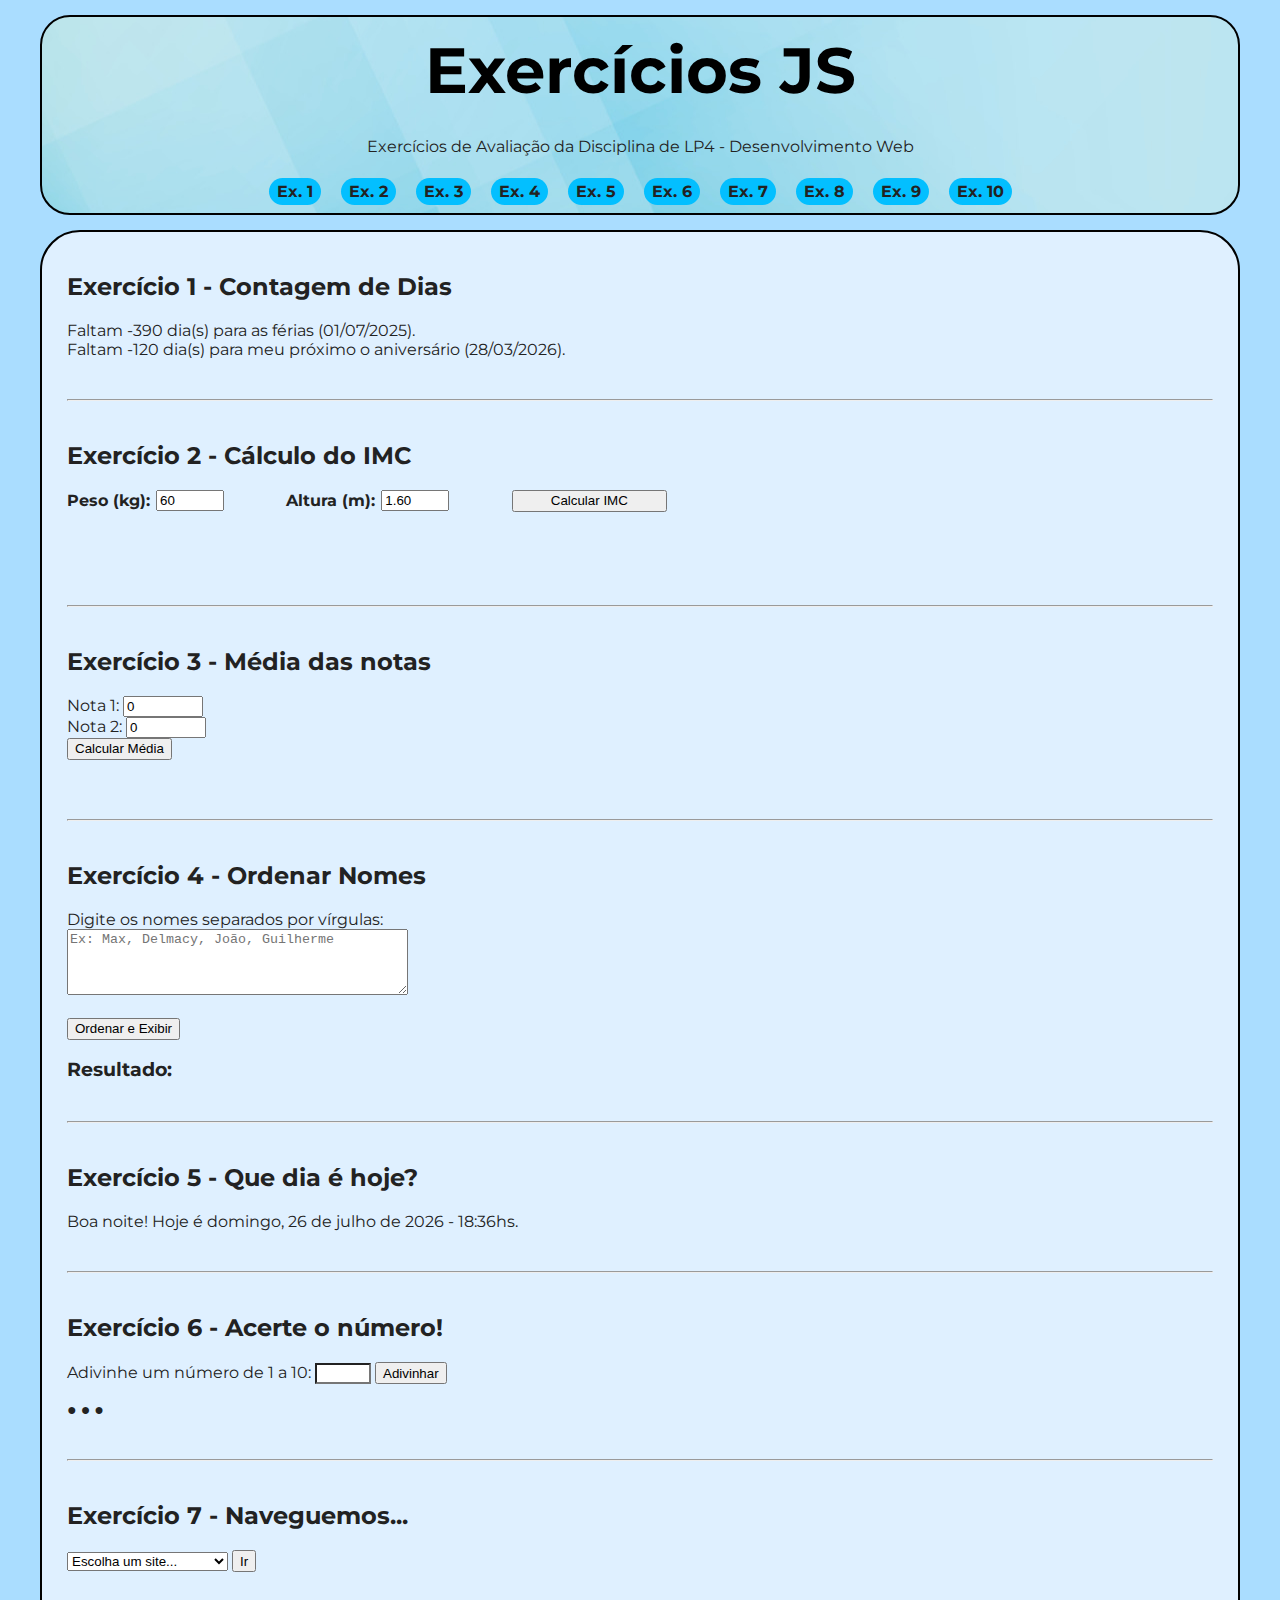
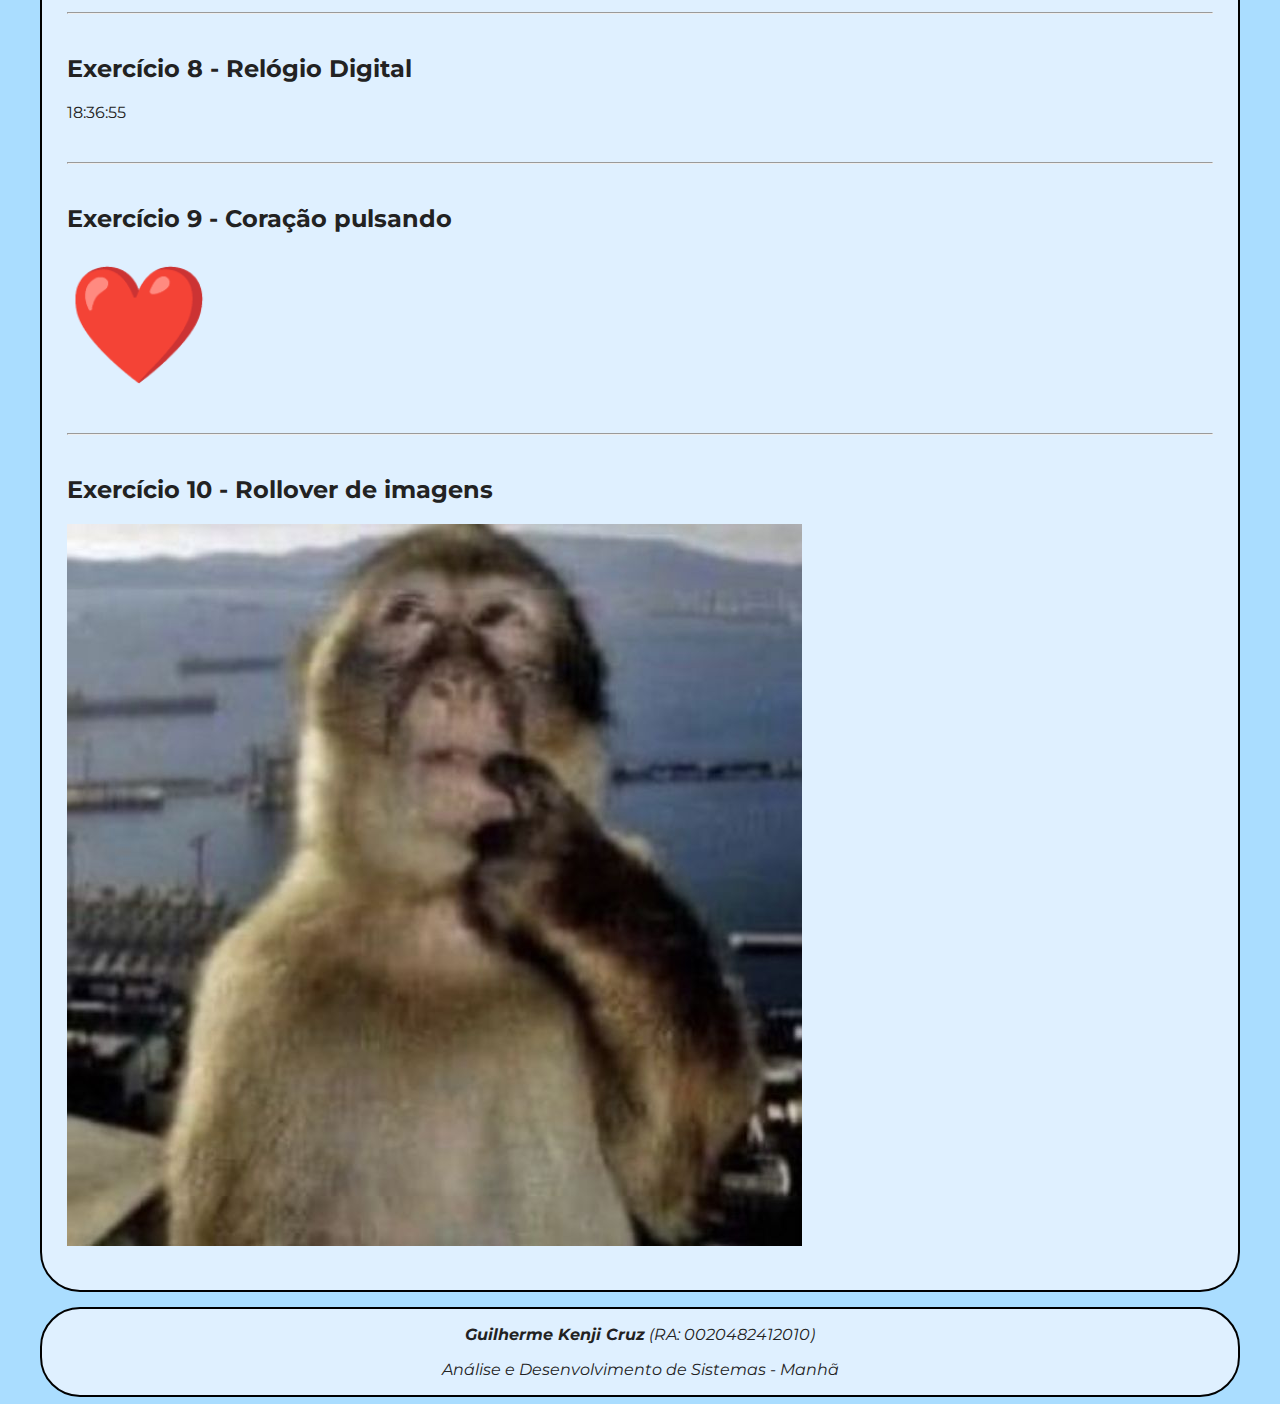
<file: Exercicios JS/index.html>
<!DOCTYPE html>
<html>
  <head>
    <meta charset="utf-8" />
    <meta name="viewport" content="width=device-width, initial-scale=1.0" />
    <link rel="stylesheet" href="./estilo.css" />
    <link rel="shortcut icon" href="./imagens/js.jpg" />
    <title>Exercícios JS - GKC</title>
    <script src="./script.js" defer></script> 
    <link rel="preconnect" href="https://fonts.googleapis.com">
    <link rel="preconnect" href="https://fonts.gstatic.com" crossorigin>
    <link href="https://fonts.googleapis.com/css2?family=Montserrat:ital,wght@0,100..900;1,100..900&display=swap" rel="stylesheet">
  </head>

  <body>
    <header>
      <h1>Exercícios JS</h1>
      <h2>Exercícios de Avaliação da Disciplina de LP4 - Desenvolvimento Web</h2>

      <nav>
        <ul>
          <li><a href="#ex1"><strong>Ex. 1</strong></a></li>
          <li><a href="#ex2"><strong>Ex. 2</strong></a></li>
					<li><a href="#ex3"><strong>Ex. 3</strong></a></li>
					<li><a href="#ex4"><strong>Ex. 4</strong></a></li>
					<li><a href="#ex5"><strong>Ex. 5</strong></a></li>
          <li><a href="#ex6"><strong>Ex. 6</strong></a></li>
					<li><a href="#ex7"><strong>Ex. 7</strong></a></li>
					<li><a href="#ex8"><strong>Ex. 8</strong></a></li>
					<li><a href="#ex9"><strong>Ex. 9</strong></a></li>
					<li><a href="#ex10"><strong>Ex. 10</strong></a></li>
        </ul>
      </nav>
    </header>

    <main>
		
      <section id="ex1">
        <h2>Exercício 1 - Contagem de Dias</h2>
        <div id="saidaFerias"></div>
        <div id="saidaNiver"></div>
      </section>

      <hr />

      <section id="ex2">
        <h2>Exercício 2 - Cálculo do IMC</h2>
        <div id="boxIMC">
          <div class="campo">
            <label for="peso">Peso (kg):</label>
            <input id="peso" type="number" step="0.1" value="60" />
          </div>

          <div class="campo">
            <label for="altura">Altura (m):</label>
            <input id="altura" type="number" step="0.01" value="1.60" />
          </div>

          <button id="botaoIMC">Calcular IMC</button>
        </div>

        <div id="resultadoIMC"></div>
      </section>
			
			<hr />
			
			<section id="ex3">
        <h2>Exercício 3 - Média das notas</h2>
				<div id="boxMedia">
					<div class="campo2">
						<label for="nota1">Nota 1:</label>
						<input id="nota1" type="number" step="0.01" min="0" max="10" value="0" />
					</div>

					<div class="campo2">
						<label for="nota2">Nota 2:</label>
						<input id="nota2" type="number" step="0.01" min="0" max="10" value="0" />
					</div>

					<button id="botaoMedia">Calcular Média</button>
				</div>
				<br/>
				<div id="resultadoMedia"></div>
      </section>
			
			<hr />
			
			<section id="ex4">
				<h2>Exercício 4 - Ordenar Nomes</h2> 
				
				<div id="container">
					<div id="entrada4">
						<label for="nomes">Digite os nomes separados por vírgulas:</label><br/>
						<textarea id="nomes" rows="4" cols="40" placeholder="Ex: Max, Delmacy, João, Guilherme"></textarea><br/><br/>
						
						<button id="botaoOrdenar">Ordenar e Exibir</button>
					</div>
					<div id="saida4">
						<h3>Resultado:</h3>
						<ul id="listaNomes"></ul>
					</div>
				</div>
      </section>
			
			<hr />
			
			<section id="ex5">
        <h2>Exercício 5 - Que dia é hoje?</h2>
        <div id="data5"></div>
      </section>
			
      <hr />

      <section id="ex6">
        <h2>Exercício 6 - Acerte o número!</h2>
        <div id="adivinhacao">
          <label for="chuteInput">Adivinhe um número de 1 a 10:</label>
          <input type="number" id="chuteInput" min="1" max="10" />
          <button id="chuteBotao">Adivinhar</button>
          <p id="chuteMensagem"></p>
          <p id="chances"></p>
          <button id="dnvBotao" style="display: none;">Jogar Novamente</button>
        </div>
      </section>

      <hr />
			
			<section id="ex7">
        <h2>Exercício 7 - Naveguemos...</h2>
        <select id="selecao7">
          <option value="">Escolha um site...</option>
          <option value="https://www.bbc.com/portuguese/topics/cz74k717pw5t">BBC Brasil</option>
					<option value="https://www.pudim.com.br/">Pudim</option>
          <option value="https://panelinha.com.br/">Panelinha da Rita Lobo</option>
        </select>
        <button id="botao7">Ir</button>
      </section>
			
			<hr />
			
			<section id="ex8">
        <h2>Exercício 8 - Relógio Digital</h2>
        <div id="RelogioDigital"></div>
      </section>

      <hr />

      <section id="ex9">
        <h2>Exercício 9 - Coração pulsando</h2>
        <div id=coracao>❤️</div>
      </section>
			
			<hr />

      <section id="ex10">
        <h2>Exercício 10 - Rollover de imagens</h2>
        <img src="./imagens/pensando.jpg" alt="Rollover" id="rollover"/>
      </section>
			
    </main>

    <footer>
      <p><i><b>Guilherme Kenji Cruz</b> (RA: 0020482412010)</i></p>
      <p><i>Análise e Desenvolvimento de Sistemas - Manhã</i></p>
    </footer>
  </body>
</html>
</file>
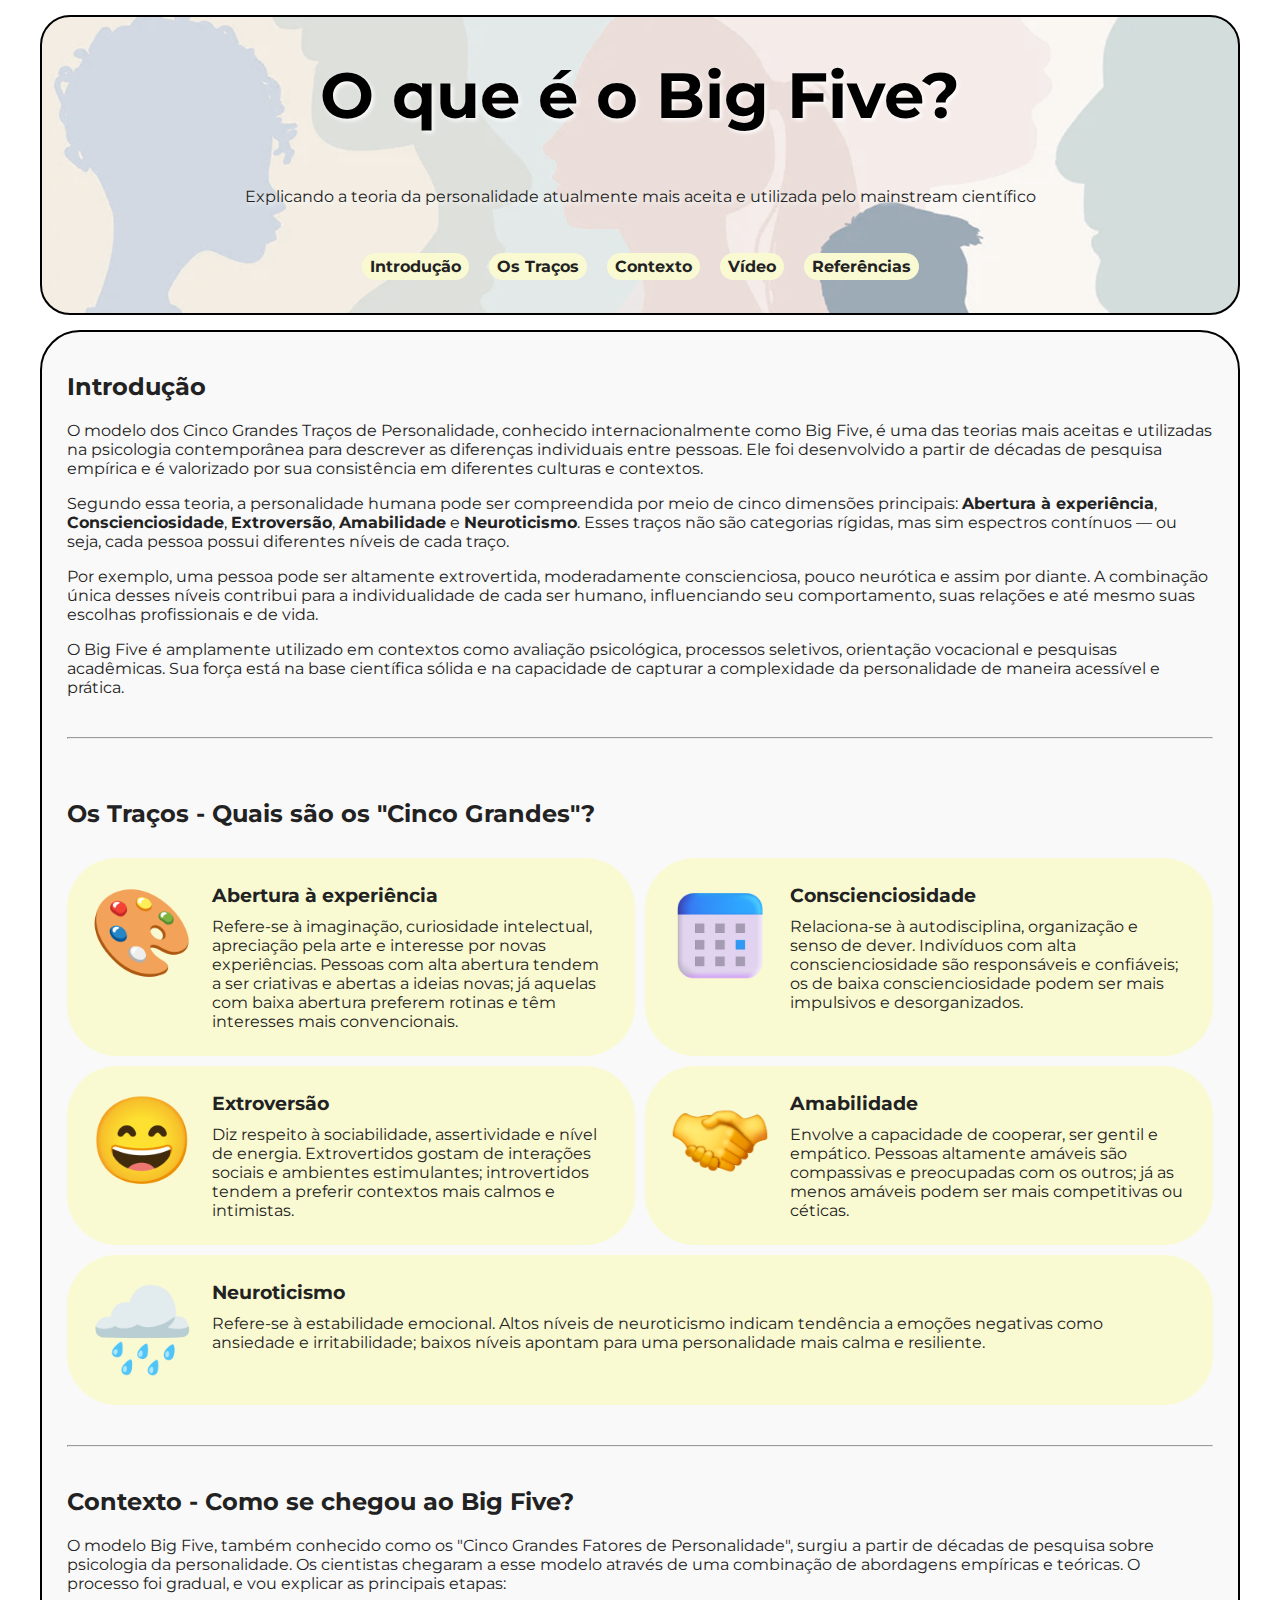
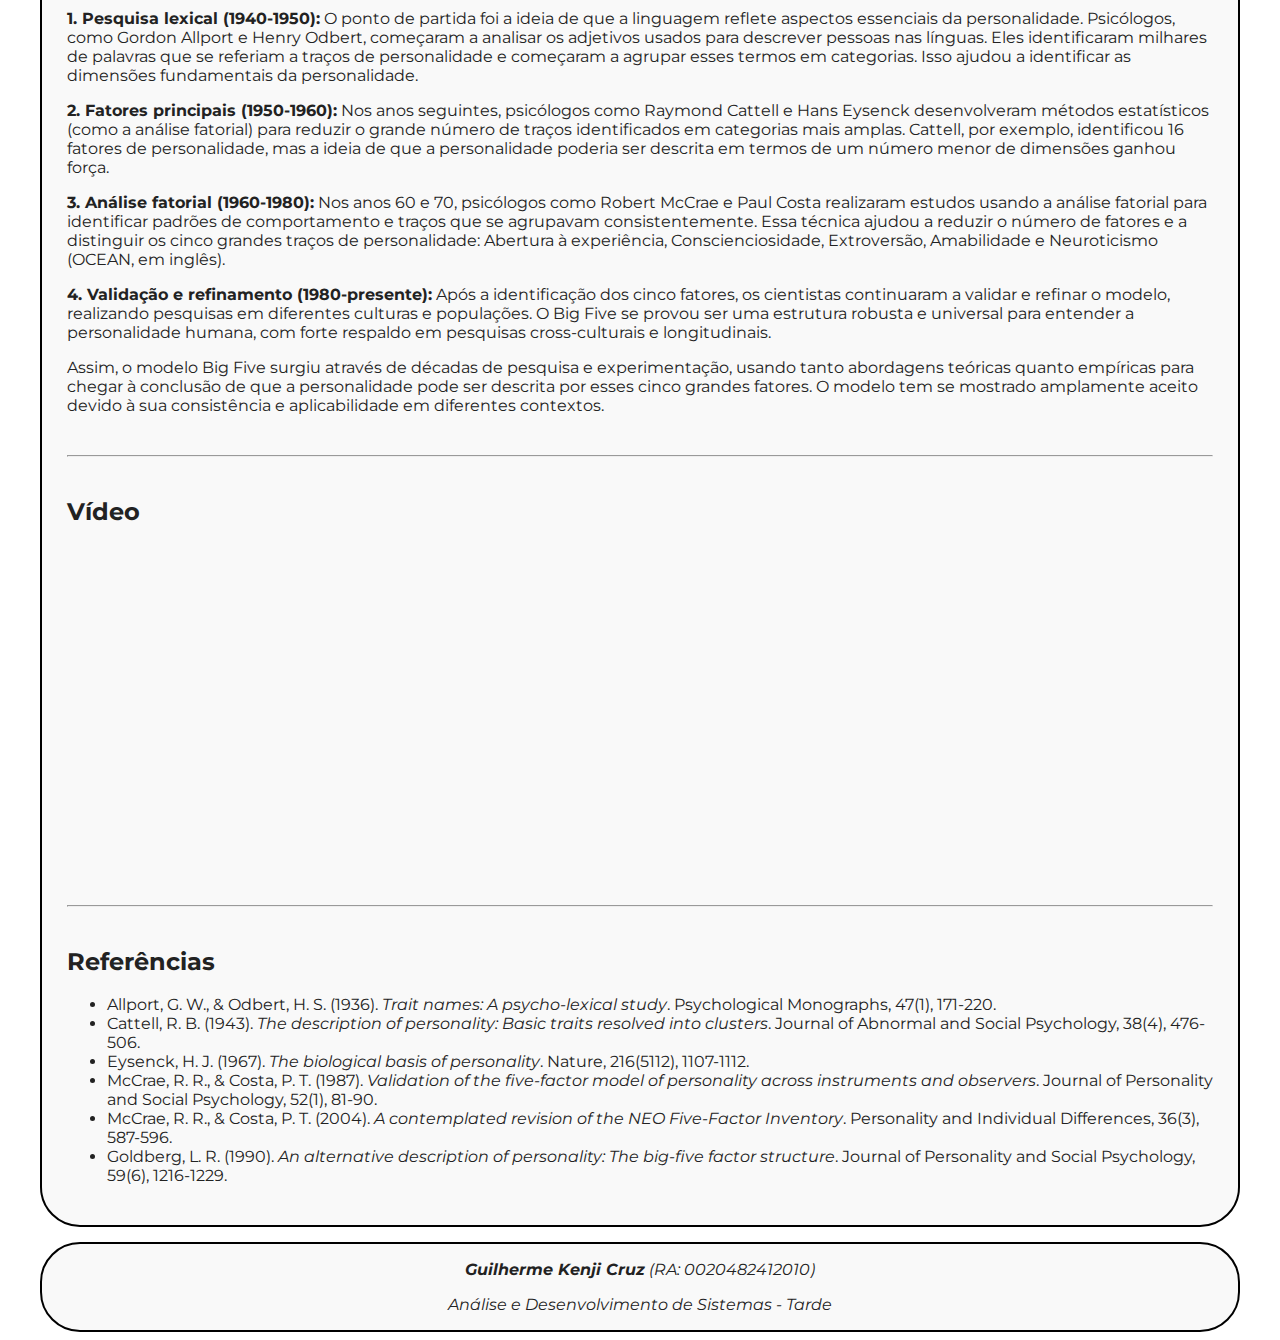
<file: Site Individual/index.html>
<!DOCTYPE html>
<html>
  <head>
    <meta charset="utf-8" />
    <meta name="viewport" content="width=device-width, initial-scale=1.0" />
    <link rel="stylesheet" href="./estilo.css" />
		<link rel="shortcut icon" href="./imagens/icone5.png" />
    <title>O Big Five</title>
		<link rel="preconnect" href="https://fonts.googleapis.com">
		<link rel="preconnect" href="https://fonts.gstatic.com" crossorigin>
		<link href="https://fonts.googleapis.com/css2?family=Montserrat:ital,wght@0,100..900;1,100..900&display=swap" rel="stylesheet">
  </head>
  <body>
    <header>
      <h1>O que é o Big Five?</h1>
			<h2>Explicando a teoria da personalidade atualmente mais aceita e utilizada pelo mainstream científico</h2>
    
			<nav>
				<ul>
					<li><a href="#intro"><strong>Introdução</strong></a></li>
					<li><a href="#boxcontainer"><strong>Os Traços</strong></a></li>
					<li><a href="#como"><strong>Contexto</strong></a></li>
					<li><a href="#video"><strong>Vídeo</strong></a></li>
					<li><a href="#referencias"><strong>Referências</strong></a></li>
				</ul>
			</nav>
		</header>

    <main>
      <section id="intro">
				<h2>Introdução</h2>
				<p>O modelo dos Cinco Grandes Traços de Personalidade, conhecido internacionalmente como Big Five, é uma das teorias mais aceitas e utilizadas na psicologia contemporânea para descrever as diferenças individuais entre pessoas. Ele foi desenvolvido a partir de décadas de pesquisa empírica e é valorizado por sua consistência em diferentes culturas e contextos.</p>
				<p>Segundo essa teoria, a personalidade humana pode ser compreendida por meio de cinco dimensões principais: <strong>Abertura à experiência</strong>, <strong>Conscienciosidade</strong>, <strong>Extroversão</strong>, <strong>Amabilidade</strong> e <strong>Neuroticismo</strong>. Esses traços não são categorias rígidas, mas sim espectros contínuos — ou seja, cada pessoa possui diferentes níveis de cada traço.</p>
				<p>Por exemplo, uma pessoa pode ser altamente extrovertida, moderadamente conscienciosa, pouco neurótica e assim por diante. A combinação única desses níveis contribui para a individualidade de cada ser humano, influenciando seu comportamento, suas relações e até mesmo suas escolhas profissionais e de vida.</p>
				<p>O Big Five é amplamente utilizado em contextos como avaliação psicológica, processos seletivos, orientação vocacional e pesquisas acadêmicas. Sua força está na base científica sólida e na capacidade de capturar a complexidade da personalidade de maneira acessível e prática.</p>
      </section>
			<hr>
      <section id="boxcontainer">
				<h2>Os Traços - Quais são os "Cinco Grandes"?</h2>
        <div class="box">
          <img src="./imagens/abertura.png" alt="Abertura à experiência" width="100"/>
					<div class="boxtexto">
						<h3>Abertura à experiência</h3>
						<p>Refere-se à imaginação, curiosidade intelectual, apreciação pela arte e interesse por novas experiências. Pessoas com alta abertura tendem a ser criativas e abertas a ideias novas; já aquelas com baixa abertura preferem rotinas e têm interesses mais convencionais.</p>
					</div>
				</div>
        <div class="box">
          <img src="./imagens/conscienciosidade.png" alt="Conscienciosidade" width="100"/>
					<div class="boxtexto">
						<h3>Conscienciosidade</h3>
						<p>Relaciona-se à autodisciplina, organização e senso de dever. Indivíduos com alta conscienciosidade são responsáveis e confiáveis; os de baixa conscienciosidade podem ser mais impulsivos e desorganizados.</p>
					</div>
				</div>
        <div class="box">
          <img src="./imagens/extroversao.png" alt="Extroversão" width="100"/>
					<div class="boxtexto">
						<h3>Extroversão</h3>
						<p>Diz respeito à sociabilidade, assertividade e nível de energia. Extrovertidos gostam de interações sociais e ambientes estimulantes; introvertidos tendem a preferir contextos mais calmos e intimistas.</p>
					</div>
				</div>
        <div class="box">
          <img src="./imagens/amabilidade.png" alt="Amabilidade" width="100"/>
					<div class="boxtexto">
						<h3>Amabilidade</h3>
						<p>Envolve a capacidade de cooperar, ser gentil e empático. Pessoas altamente amáveis são compassivas e preocupadas com os outros; já as menos amáveis podem ser mais competitivas ou céticas.</p>
					</div>
				</div>
				<div class="box">
          <img src="./imagens/neuroticismo.png" alt="Neuroticismo" width="100"/>
					<div class="boxtexto">
						<h3>Neuroticismo</h3>
						<p>Refere-se à estabilidade emocional. Altos níveis de neuroticismo indicam tendência a emoções negativas como ansiedade e irritabilidade; baixos níveis apontam para uma personalidade mais calma e resiliente.</p>
					</div>
				</div>
      </section>
			<hr>
			<section id="como">
				<h2>Contexto - Como se chegou ao Big Five?</h2>
				<p>O modelo Big Five, também conhecido como os "Cinco Grandes Fatores de Personalidade", surgiu a partir de décadas de pesquisa sobre psicologia da personalidade. Os cientistas chegaram a esse modelo através de uma combinação de abordagens empíricas e teóricas. O processo foi gradual, e vou explicar as principais etapas:</p>
				<p><strong>1. Pesquisa lexical (1940-1950):</strong> O ponto de partida foi a ideia de que a linguagem reflete aspectos essenciais da personalidade. Psicólogos, como Gordon Allport e Henry Odbert, começaram a analisar os adjetivos usados para descrever pessoas nas línguas. Eles identificaram milhares de palavras que se referiam a traços de personalidade e começaram a agrupar esses termos em categorias. Isso ajudou a identificar as dimensões fundamentais da personalidade.</p>
				<p><strong>2. Fatores principais (1950-1960):</strong> Nos anos seguintes, psicólogos como Raymond Cattell e Hans Eysenck desenvolveram métodos estatísticos (como a análise fatorial) para reduzir o grande número de traços identificados em categorias mais amplas. Cattell, por exemplo, identificou 16 fatores de personalidade, mas a ideia de que a personalidade poderia ser descrita em termos de um número menor de dimensões ganhou força.</p>
				<p><strong>3. Análise fatorial (1960-1980):</strong> Nos anos 60 e 70, psicólogos como Robert McCrae e Paul Costa realizaram estudos usando a análise fatorial para identificar padrões de comportamento e traços que se agrupavam consistentemente. Essa técnica ajudou a reduzir o número de fatores e a distinguir os cinco grandes traços de personalidade: Abertura à experiência, Conscienciosidade, Extroversão, Amabilidade e Neuroticismo (OCEAN, em inglês).</p>
				<p><strong>4. Validação e refinamento (1980-presente):</strong> Após a identificação dos cinco fatores, os cientistas continuaram a validar e refinar o modelo, realizando pesquisas em diferentes culturas e populações. O Big Five se provou ser uma estrutura robusta e universal para entender a personalidade humana, com forte respaldo em pesquisas cross-culturais e longitudinais.</p>
				<p>Assim, o modelo Big Five surgiu através de décadas de pesquisa e experimentação, usando tanto abordagens teóricas quanto empíricas para chegar à conclusão de que a personalidade pode ser descrita por esses cinco grandes fatores. O modelo tem se mostrado amplamente aceito devido à sua consistência e aplicabilidade em diferentes contextos.</p>
			</section>
			<hr>
			<section id="video">
				<h2>Vídeo</h2>
				<iframe width="560" height="315" src="https://www.youtube.com/embed/UO8-TolLLd0?si=EMhWYVKz931j2cwq" title="YouTube video player" frameborder="0" allow="accelerometer; autoplay; clipboard-write; encrypted-media; gyroscope; picture-in-picture; web-share" referrerpolicy="strict-origin-when-cross-origin" allowfullscreen></iframe>
			</section>
			<hr>
			<section id="referencias">
				<h2>Referências</h2>
				<ul>
					<li>Allport, G. W., & Odbert, H. S. (1936). <i>Trait names: A psycho-lexical study</i>. Psychological Monographs, 47(1), 171-220.</li>
					<li>Cattell, R. B. (1943). <i>The description of personality: Basic traits resolved into clusters</i>. Journal of Abnormal and Social Psychology, 38(4), 476-506.</li>
					<li>Eysenck, H. J. (1967). <i>The biological basis of personality</i>. Nature, 216(5112), 1107-1112.</li>
					<li>McCrae, R. R., & Costa, P. T. (1987). <i>Validation of the five-factor model of personality across instruments and observers</i>. Journal of Personality and Social Psychology, 52(1), 81-90.</li>
					<li>McCrae, R. R., & Costa, P. T. (2004). <i>A contemplated revision of the NEO Five-Factor Inventory</i>. Personality and Individual Differences, 36(3), 587-596.</li>
					<li>Goldberg, L. R. (1990). <i>An alternative description of personality: The big-five factor structure</i>. Journal of Personality and Social Psychology, 59(6), 1216-1229.</li>
				</ul>
			</section>
    </main>
    <footer>
      <p><i><b>Guilherme Kenji Cruz</b> (RA: 0020482412010)</i></p>
      <p><i>Análise e Desenvolvimento de Sistemas - Tarde</i></p>
    </footer>
  </body>
</html>
</file>
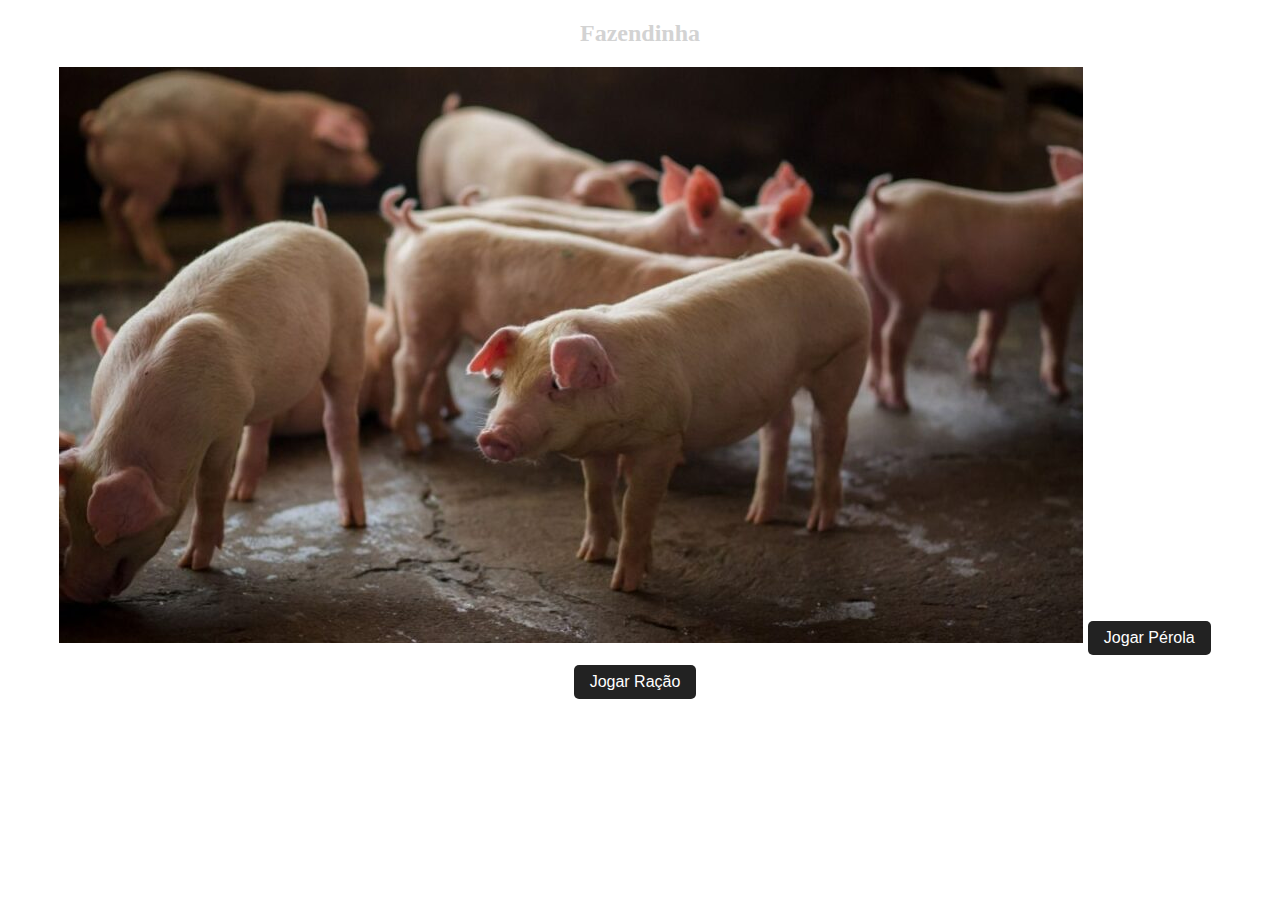
<file: chiqueiro.html>
<!DOCTYPE html>
<head>
	<meta charset="UTF-8">
	<title>Fazendinha</title>
	<link rel="stylesheet" href= "./iframe.css" media="screen"/>
	<link rel="preconnect" href="https://fonts.googleapis.com">
	<link rel="preconnect" href="https://fonts.gstatic.com" crossorigin>
	<link href="https://fonts.googleapis.com/css2?family=Dancing+Script:wght@400..700&display=swap" rel="stylesheet">
</head>
<body>
	<h2>Fazendinha</h2>
	<div>
		<img src="./imagens/porcos.jpg" alt="Nossos porquinhos" class="fixa">
		
		<input type="checkbox" id="botao-perola" hidden>
		<label for="botao-perola" class="botao">Jogar Pérola</label>

		<input type="checkbox" id="botao-racao" hidden>
		<label for="botao-racao" class="botao">Jogar Ração</label>
		
		<img src="./imagens/perola.png" alt="Pérola" class="jogar" id="perola">
		<img src="./imagens/racao.png" alt="Lavagem" class="jogar" id="racao">
	</div>
</body>
</html>
</file>
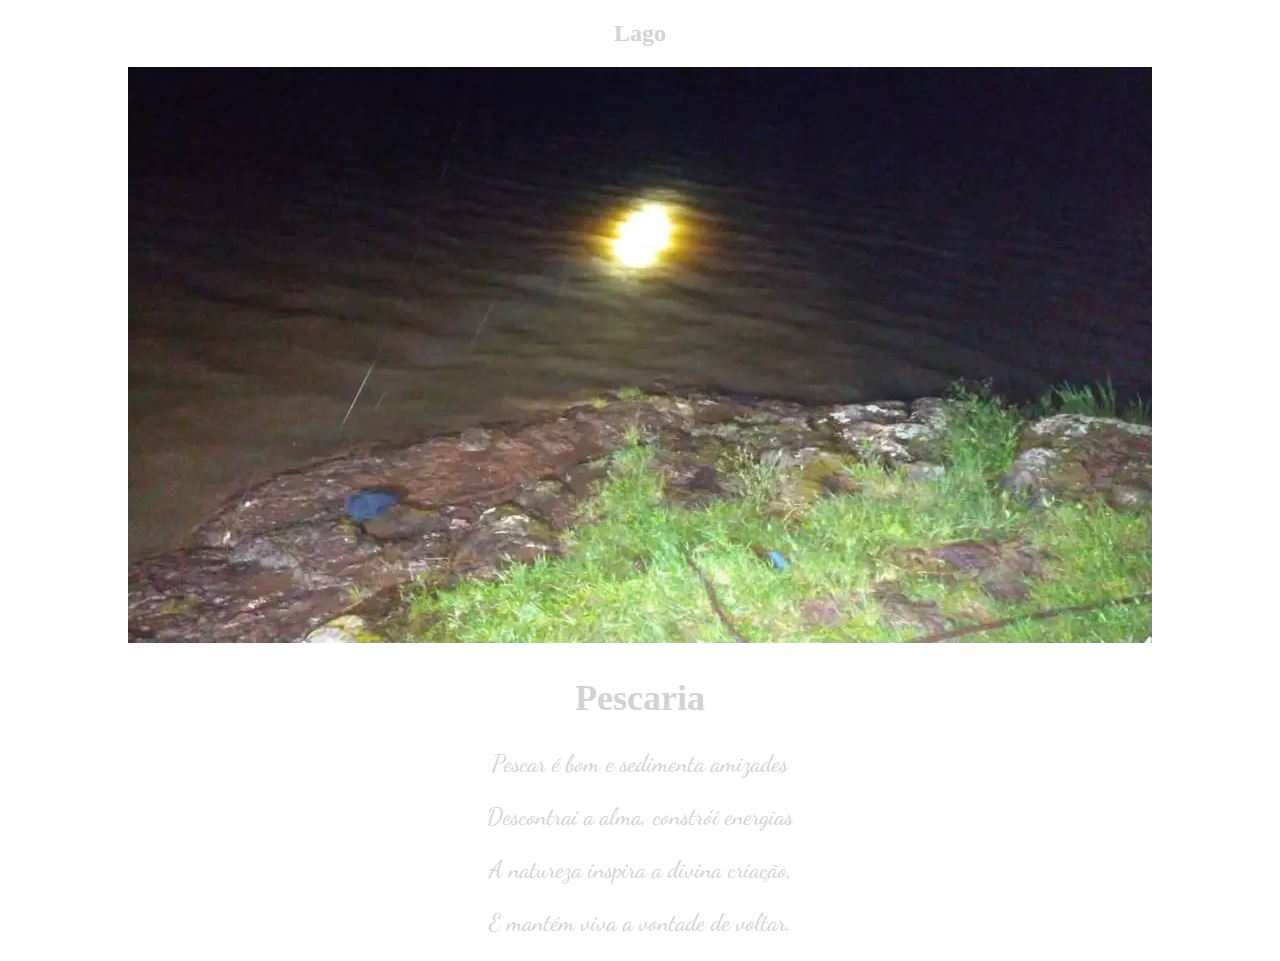
<file: lago.html>
<!DOCTYPE html>
<head>
	<meta charset="UTF-8">
	<title>Lago</title>
	<link rel="stylesheet" href= "./iframe.css" media="screen"/>
	<link rel="preconnect" href="https://fonts.googleapis.com">
	<link rel="preconnect" href="https://fonts.gstatic.com" crossorigin>
	<link href="https://fonts.googleapis.com/css2?family=Dancing+Script:wght@400..700&display=swap" rel="stylesheet">
</head>
<body>
	<h2>Lago</h2>
	<div>
		<img src="./imagens/lago.jpg" alt="Lago" class="lago">
		<img src="./imagens/peixe_girando.gif" alt="peixe" class="peixe">
	</div>
	<article>
		<h2>Pescaria</h2>
		<p></p>
		<p>Pescar é bom e sedimenta amizades</p>
		<p>Descontrai a alma, constrói energias</p>
		<p>A natureza inspira a divina criação,</p>
		<p>E mantém viva a vontade de voltar.</p>
</article>
</body>
</html>
</file>
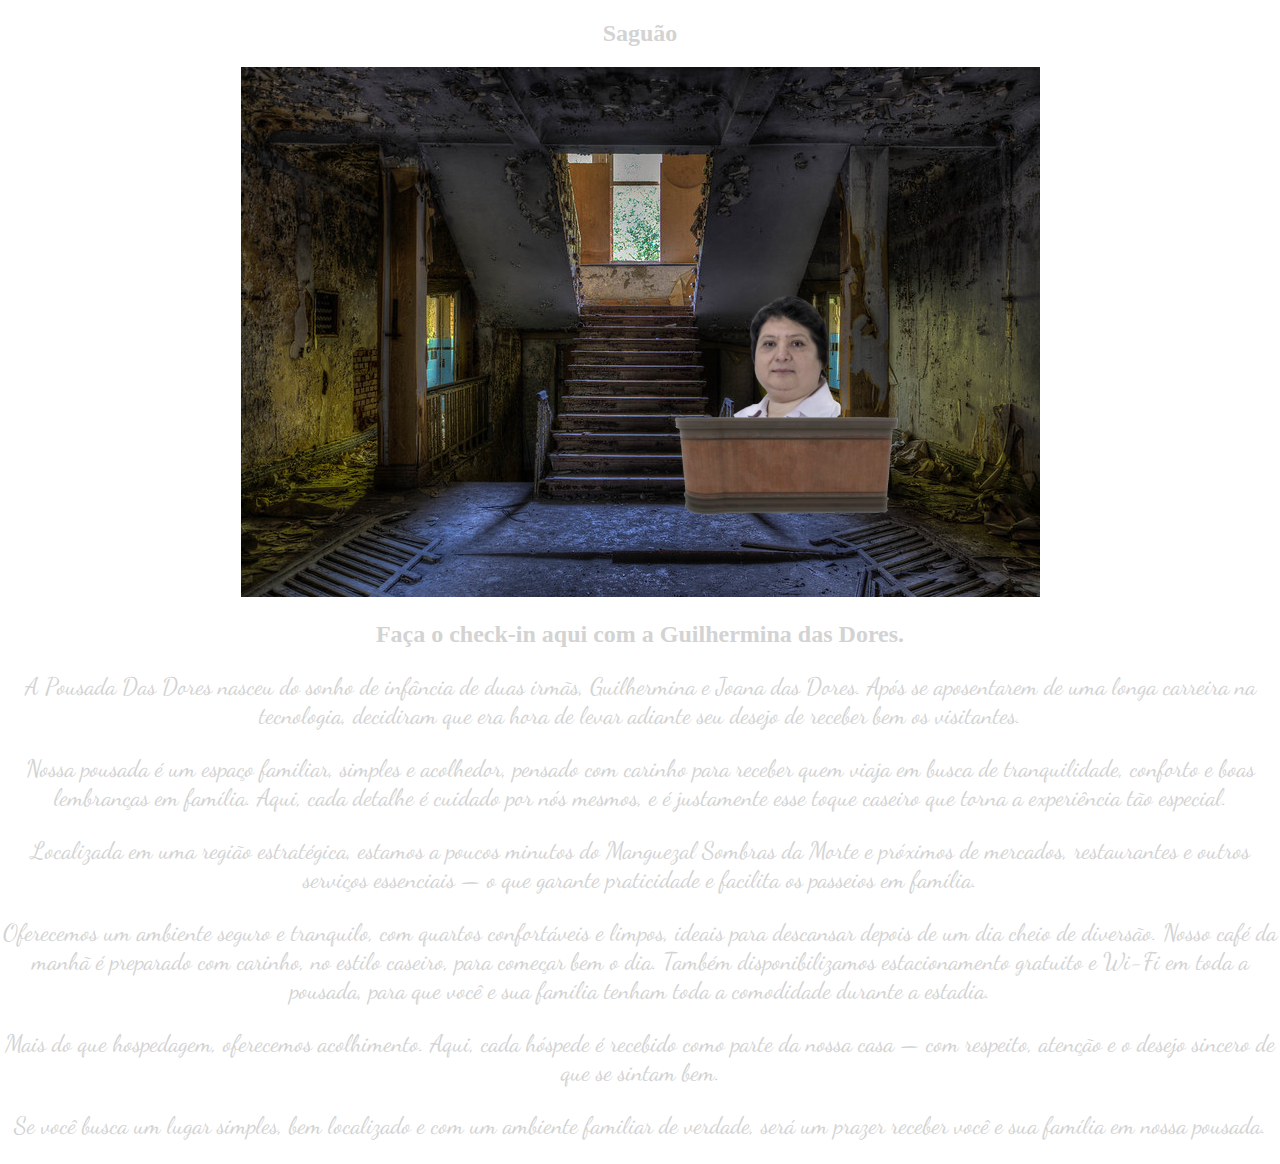
<file: lobby.html>
<!DOCTYPE html>
<head>
	<meta charset="UTF-8">
	<title>Lobby</title>
	<link rel="stylesheet" href= "./iframe.css" media="screen"/>
	<link rel="preconnect" href="https://fonts.googleapis.com">
	<link rel="preconnect" href="https://fonts.gstatic.com" crossorigin>
	<link href="https://fonts.googleapis.com/css2?family=Dancing+Script:wght@400..700&display=swap" rel="stylesheet">
</head>
<body>
	<h2>Saguão</h2>			
	<img src="./imagens/saguão.jpg" alt="Nosso bonito saguão" class="fixa">
	<h2>Faça o check-in aqui com a Guilhermina das Dores.</h2>
	<article>
		<p>A Pousada Das Dores nasceu do sonho de infância de duas irmãs, Guilhermina e Joana das Dores. Após se aposentarem de uma longa carreira na tecnologia, decidiram que era hora de levar adiante seu desejo de receber bem os visitantes.</p>
		<p>Nossa pousada é um espaço familiar, simples e acolhedor, pensado com carinho para receber quem viaja em busca de tranquilidade, conforto e boas lembranças em família. Aqui, cada detalhe é cuidado por nós mesmos, e é justamente esse toque caseiro que torna a experiência tão especial.</p>
		<p>Localizada em uma região estratégica, estamos a poucos minutos do Manguezal Sombras da Morte e próximos de mercados, restaurantes e outros serviços essenciais — o que garante praticidade e facilita os passeios em família.</p>
		<p>Oferecemos um ambiente seguro e tranquilo, com quartos confortáveis e limpos, ideais para descansar depois de um dia cheio de diversão. Nosso café da manhã é preparado com carinho, no estilo caseiro, para começar bem o dia. Também disponibilizamos estacionamento gratuito e Wi-Fi em toda a pousada, para que você e sua família tenham toda a comodidade durante a estadia.</p>
		<p>Mais do que hospedagem, oferecemos acolhimento. Aqui, cada hóspede é recebido como parte da nossa casa — com respeito, atenção e o desejo sincero de que se sintam bem.</p>
		<p>Se você busca um lugar simples, bem localizado e com um ambiente familiar de verdade, será um prazer receber você e sua família em nossa pousada.</p>
	</article>
</body>
</html>
</file>
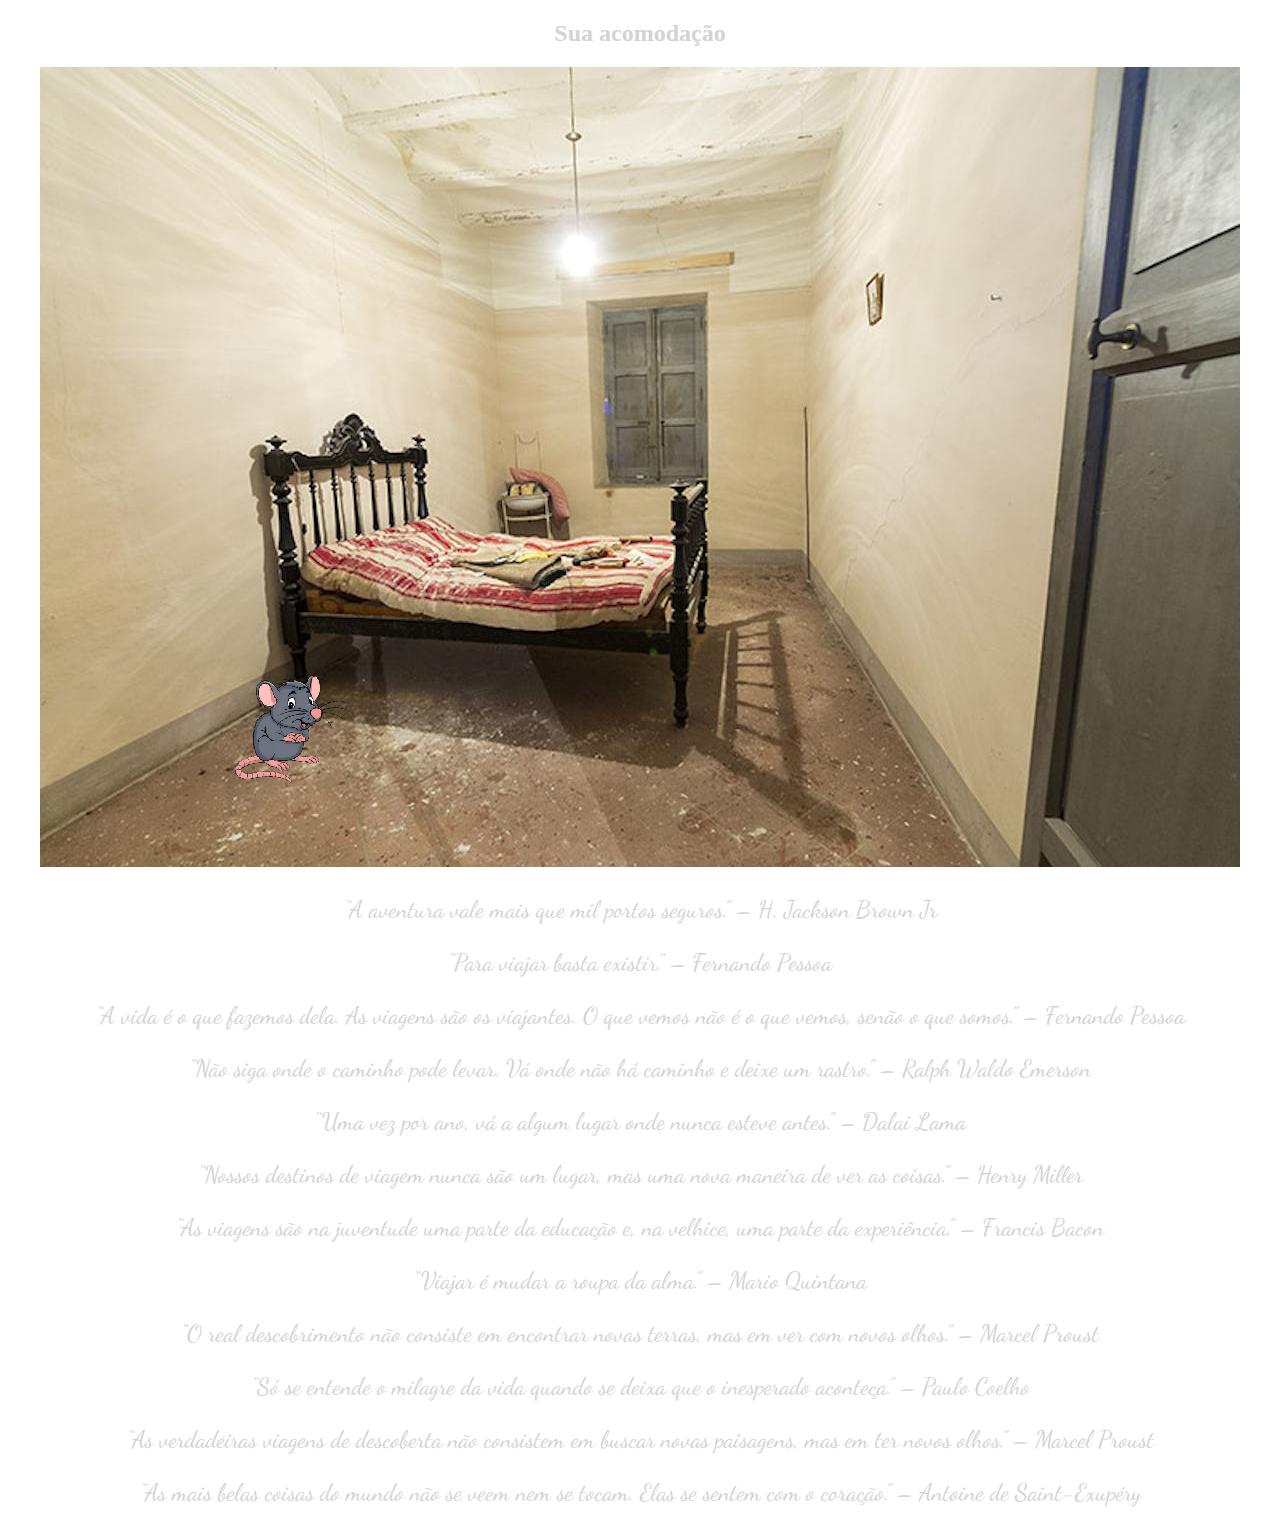
<file: quarto.html>
<!DOCTYPE html>
<head>
  <meta charset="UTF-8">
  <title>Quarto</title>
  <link rel="stylesheet" href="./iframe.css" media="screen"/>
  <link rel="preconnect" href="https://fonts.googleapis.com">
  <link rel="preconnect" href="https://fonts.gstatic.com" crossorigin>
  <link href="https://fonts.googleapis.com/css2?family=Dancing+Script:wght@400..700&display=swap" rel="stylesheet">
</head>
<body>
	<h2>Sua acomodação</h2>
	<div>
		<img src="./imagens/quarto2.jpg" alt="Quarto" class="fixa">
	</div>
	<article>
		<p>“A aventura vale mais que mil portos seguros.” – H. Jackson Brown Jr</p>
		<p></p>
		<p>“Para viajar basta existir.” – Fernando Pessoa</p>
		<p></p>
		<p>“A vida é o que fazemos dela. As viagens são os viajantes. O que vemos não é o que vemos, senão o que somos.” – Fernando Pessoa</p>
		<p></p>
		<p>“Não siga onde o caminho pode levar. Vá onde não há caminho e deixe um rastro.” – Ralph Waldo Emerson</p>
		<p></p>
		<p>“Uma vez por ano, vá a algum lugar onde nunca esteve antes.” – Dalai Lama</p>
		<p></p>
		<p>“Nossos destinos de viagem nunca são um lugar, mas uma nova maneira de ver as coisas.” – Henry Miller</p>
		<p></p>
		<p>“As viagens são na juventude uma parte da educação e, na velhice, uma parte da experiência.” – Francis Bacon</p>
		<p></p>
		<p>“Viajar é mudar a roupa da alma.” – Mario Quintana</p>
		<p></p>
		<p>“O real descobrimento não consiste em encontrar novas terras, mas em ver com novos olhos.” – Marcel Proust</p>
		<p></p>
		<p>“Só se entende o milagre da vida quando se deixa que o inesperado aconteça.” – Paulo Coelho</p>
		<p></p>
		<p>“As verdadeiras viagens de descoberta não consistem em buscar novas paisagens, mas em ter novos olhos.” – Marcel Proust</p>
		<p></p>
		<p>“As mais belas coisas do mundo não se veem nem se tocam. Elas se sentem com o coração.” – Antoine de Saint-Exupéry</p>
	</article>
</body>
</html>
</file>
<file: Exercicios JS/estilo.css>
:root {
    --corbg: #DFF0FF;
    --cortexto: #222222;
    --bordapadrao: 2px solid black;
		--fontepadrao: Montserrat, Arial, monospace, sans-serif;
}
 header, main, footer {
	margin: 0px;
	padding: 0px;
	border: 0px;
}
body {
	font-family: var(--fontepadrao);
	color: var(--cortexto);
	background-color: #AADDFF;
}
header {
	max-width: 1200px;
	margin: 15px auto;
	padding: 0 25px;
	box-sizing: border-box;
	background-image: url('./imagens/azul.jpg');
	background-position: center 60%;
  display: flex;
  flex-direction: column;
  justify-content: space-evenly;
  align-items: center;
  min-height: 200px;
	height: 200px;
  border: var(--bordapadrao);
	border-radius: 30px;
}
header h1 {
	font-size: 64px;
	color: black;
	text-align: center;
}
header h2 {
	font-weight: normal;
	font-size: 16px;
	text-align: center;
}
section{
	margin: 40px 0;
}
main {
	max-width: 1200px;
	background-color: var(--corbg);
	margin: 15px auto;
	padding: 0 25px;
	box-sizing: border-box;
	background-color: var(--corbg);
  border: var(--bordapadrao);
	border-radius: 40px;
}
footer {
	max-width: 1200px;
	margin: 15px auto;
	padding: 0 25px;
	box-sizing: border-box;
	text-align: center;
  margin: 0 auto;
	background-color: var(--corbg);
  border: var(--bordapadrao);
	border-radius: 40px;
}
h1 {
	font-size: 48px;
	margin: 6px;
}
nav ul {
  display: flex;
	flex-wrap: wrap;
	flex-direction: row;
	justify-content: center;
  list-style: none;
  padding: 0;
  margin: 0;
  gap: 20px;
}
nav ul li {
	color: #000000;
	background-color: #03BFFF;
	padding: 4px 8px;
	border-radius: 16px;
}
nav ul li:hover {
	background-color: #038FCE;
}
nav ul li a {
  text-decoration: none;
  color: var(--cortexto);
}
.campo {
	display: flex;
	align-items: center;
	margin-bottom: 8px;
	gap: 6px;
}
.campo label {
  font-weight: bold;
}
.campo input {
	width: 60px;
}
#boxIMC {
  display: grid;
  grid-template-columns: repeat(3, auto);
	width: 600px;
}

#resultadoIMC {
	width: 600px;
	height: 30px;
	text-align: center;
  font-weight: bold;
	align-items: center;
	padding: 8px;
}
button {
  box-sizing: border-box;
  height: 22px;
}
</file>
<file: Site Individual/estilo.css>
:root {
    --corbg: #F9F9F9;
    --cortexto: #222222;
    --bordapadrao: 2px solid black;
		--fontepadrao: Montserrat, Arial, monospace, sans-serif;
		--sombracinza: 2px 2px 4px white;
		--corboxes: #FAFAD2;
}
 header, main, footer {

}
body {
	font-family: var(--fontepadrao);
	color: var(--cortexto);
}
header {
	max-width: 1200px;
	margin: 15px auto;
	padding: 0 25px;
	box-sizing: border-box;
	background-image: url('./imagens/bgheader.png');
	background-position: center 60%;
  display: flex;
  flex-direction: column;
  justify-content: space-evenly;
  align-items: center;
  min-height: 300px;
	height: 200px;
	background-color: var(--corbg);
  border: var(--bordapadrao);
	border-radius: 30px;
}
header h1 {
	font-size: 64px;
	text-shadow: var(--sombracinza);
	color: black;
	text-align: center;
}
header h2 {
	font-weight: normal;
	font-size: 16px;
	text-shadow: var(--sombracinza);
	text-align: center;
}
section{
	margin: 40px 0;
}
main {
	max-width: 1200px;
	margin: 15px auto;
	padding: 0 25px;
	box-sizing: border-box;
	background-color: var(--corbg);
  border: var(--bordapadrao);
	border-radius: 40px;
}
footer {
	max-width: 1200px;
	margin: 15px auto;
	padding: 0 25px;
	box-sizing: border-box;
	text-align: center;
  margin: 0 auto;
	background-color: var(--corbg);
  border: var(--bordapadrao);
	border-radius: 40px;
}
h1 {
	font-size: 48px;
	margin: 6px;
}
nav ul {
  display: flex;
	flex-wrap: wrap;
	flex-direction: row;
	justify-content: center;
  list-style: none;
  padding: 0;
  margin: 0;
  gap: 20px;
}
nav ul li {
	color: #00FFFF;
	background-color: var(--corboxes);
	padding: 4px 8px;
	border-radius: 16px;
}
nav ul li:hover {
	background-color: #F5F5F5;
}
nav ul li a {
  text-decoration: none;
  color: var(--cortexto);
}
#boxcontainer {
  display: grid;
	grid-template-columns: repeat(2, 1fr);
	gap: 10px;
}
#boxcontainer h2 {
  grid-column: span 2;
}
.box:last-child {
  grid-column: span 2;
}

.box {
  display: flex;
  align-items: flex-start;
  background-color: var(--corboxes);
  padding: 25px;
  border-radius: 50px;
  width: 100%;
	box-sizing: border-box;
}

.box img {
  margin-right: 20px;
  flex-shrink: 0;
	object-fit: contain;
}

.box h3 {
  margin: 0 0 10px;
  font-size: 1.2em;
}

.box p {
  margin: 0;
}
@media (max-width: 800px) {
  #boxcontainer {
    display: flex;
    flex-wrap: wrap;
  }
}
</file>
<file: iframe.css>
h2{
	font-family:georgia;
}

body {
  font-family: Helvetica;
	color: lightgrey;
	margin: 0 auto;
  text-align: center;
}
img {
  max-width: 100%;
  height: auto;
}
.gaia {
  position: absolute;
  top: 500px;
  left: 550px;
  transform: translate(-50%, -150%);
  width: 100px;
  height: auto;
	z-index: 1;
}
.balcao {
  position: absolute;
  top: 500px;
  left: 550px;
  transform: translate(-50%, -60%);
  width: 250px;
  height: auto;
	z-index: 2;
}
.peixe {
  position: absolute;
  top: 5%;
  left: 7%;
  width: 300px;
  pointer-events: none;
  opacity: 0;
}
div:active .peixe {
  opacity: 1;
}
.rato {
  position: absolute;
  top: 30%;
  left: 12%;
  width: 100px;
  pointer-events: none;
}

.botao {
  display: inline-block;
  margin: 10px 10px 0 0;
  padding: 8px 16px;
  background-color: #222222;
  color: white;
  border-radius: 5px;
  font-family: sans-serif;
}
.jogar {
  position: absolute;
  top: 25%;
  left: 30%;
  width: 100px;
  opacity: 0;
}
#botao-perola:checked ~ #perola {
  opacity: 1;
}
#botao-racao:checked ~ #racao {
  opacity: 1;
}
article {
	font-family: 'Dancing Script', cursive;
	font-size: 24px;
}

.video {
  position: relative;
  width: 100%;
  padding-bottom: 56.25%;
  height: 0;
  overflow: hidden;
}
.video iframe {
  position: absolute;
  top: 0;
  left: 0;
  width: 100%;
  height: 100%;
}

@media screen and (max-width:480px){ /*Para telas de celular*/
	body *{
		font-size:12px;
	}
	.jogar{
		top:12%;
		width:35px;
	}
	.peixe{
		top:3%;
		width:120px;
	}
}
@media screen and (min-width:481px) and (max-width:768px){ /*Para tablets menores*/
	body *{
		font-size:17px;
	}
	.jogar{
		top:20%;
		width:70px;
	}
	.peixe{
		top:5%;
		width:225px;
	}
}
@media screen and (min-width:769px) and (max-width:1024px){ /*Para monitores menores*/
	body *{
		font-size:22px;
	}
}
</file>
